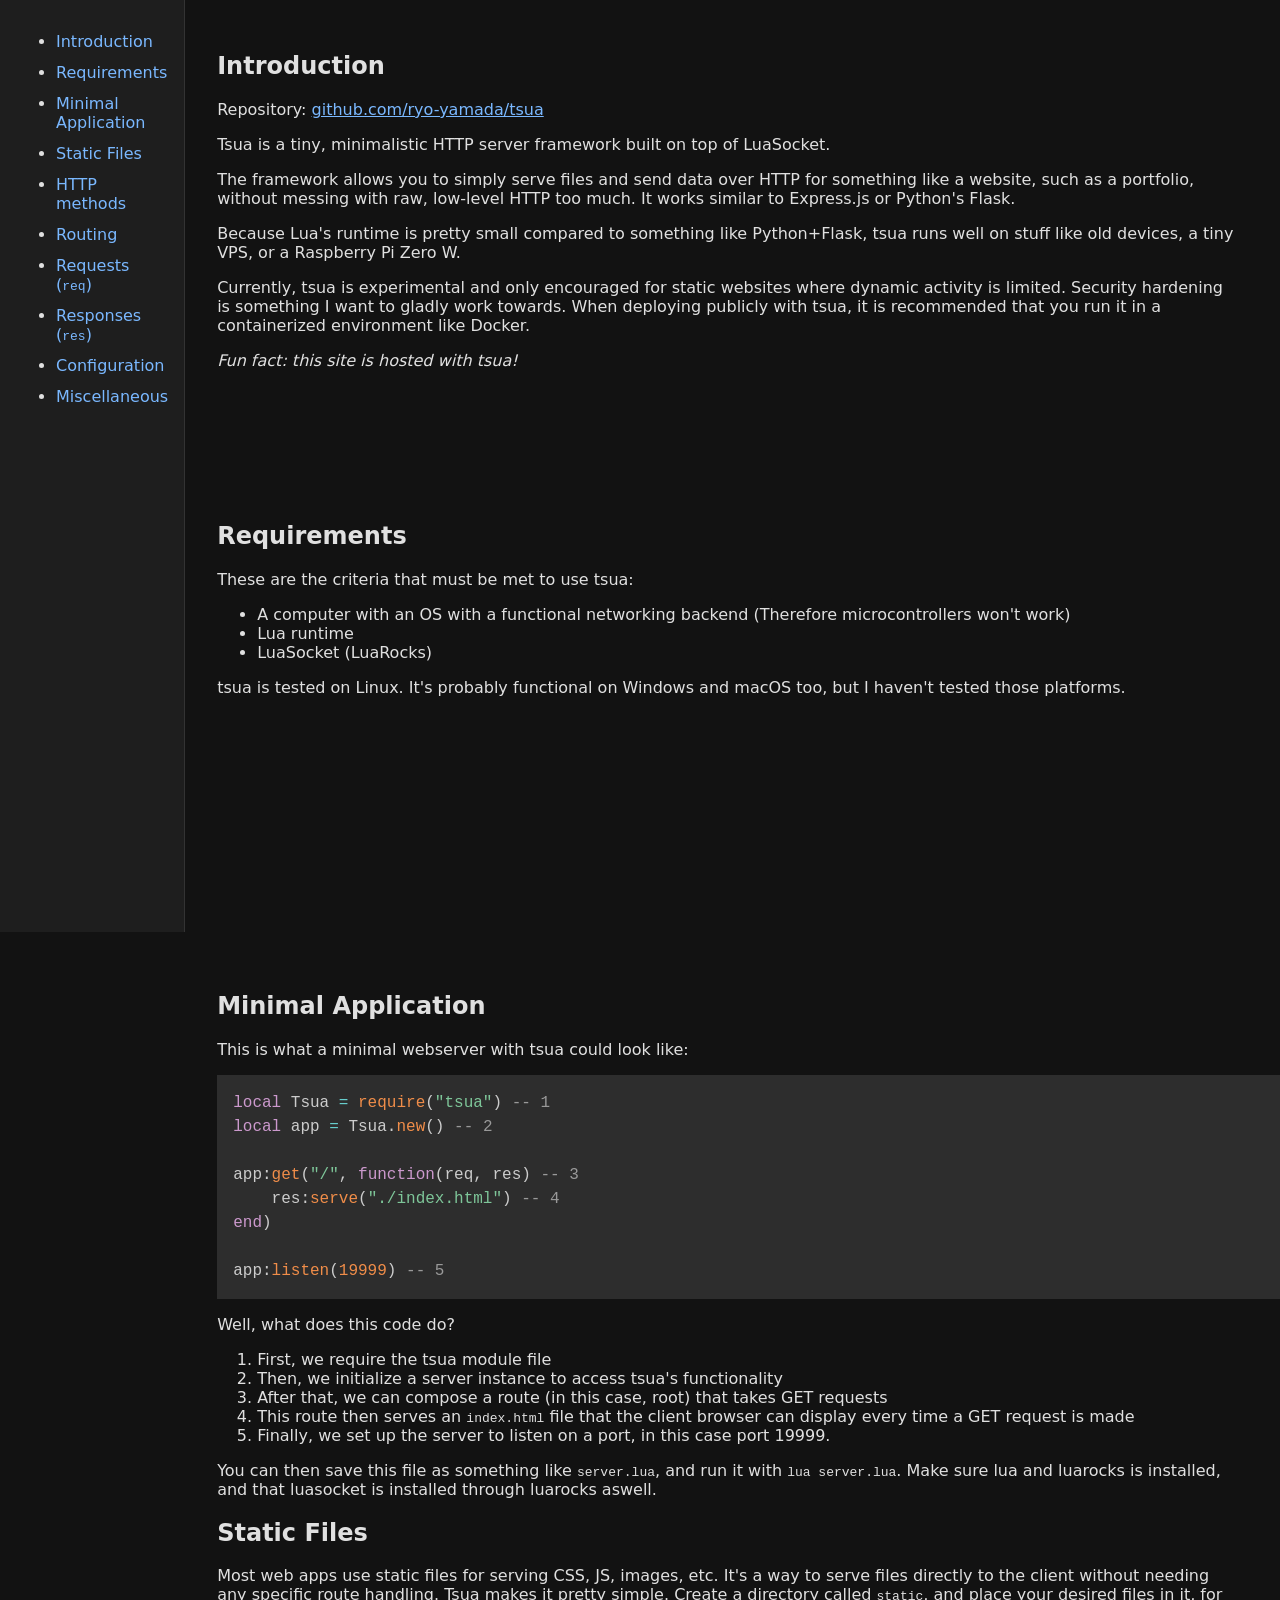
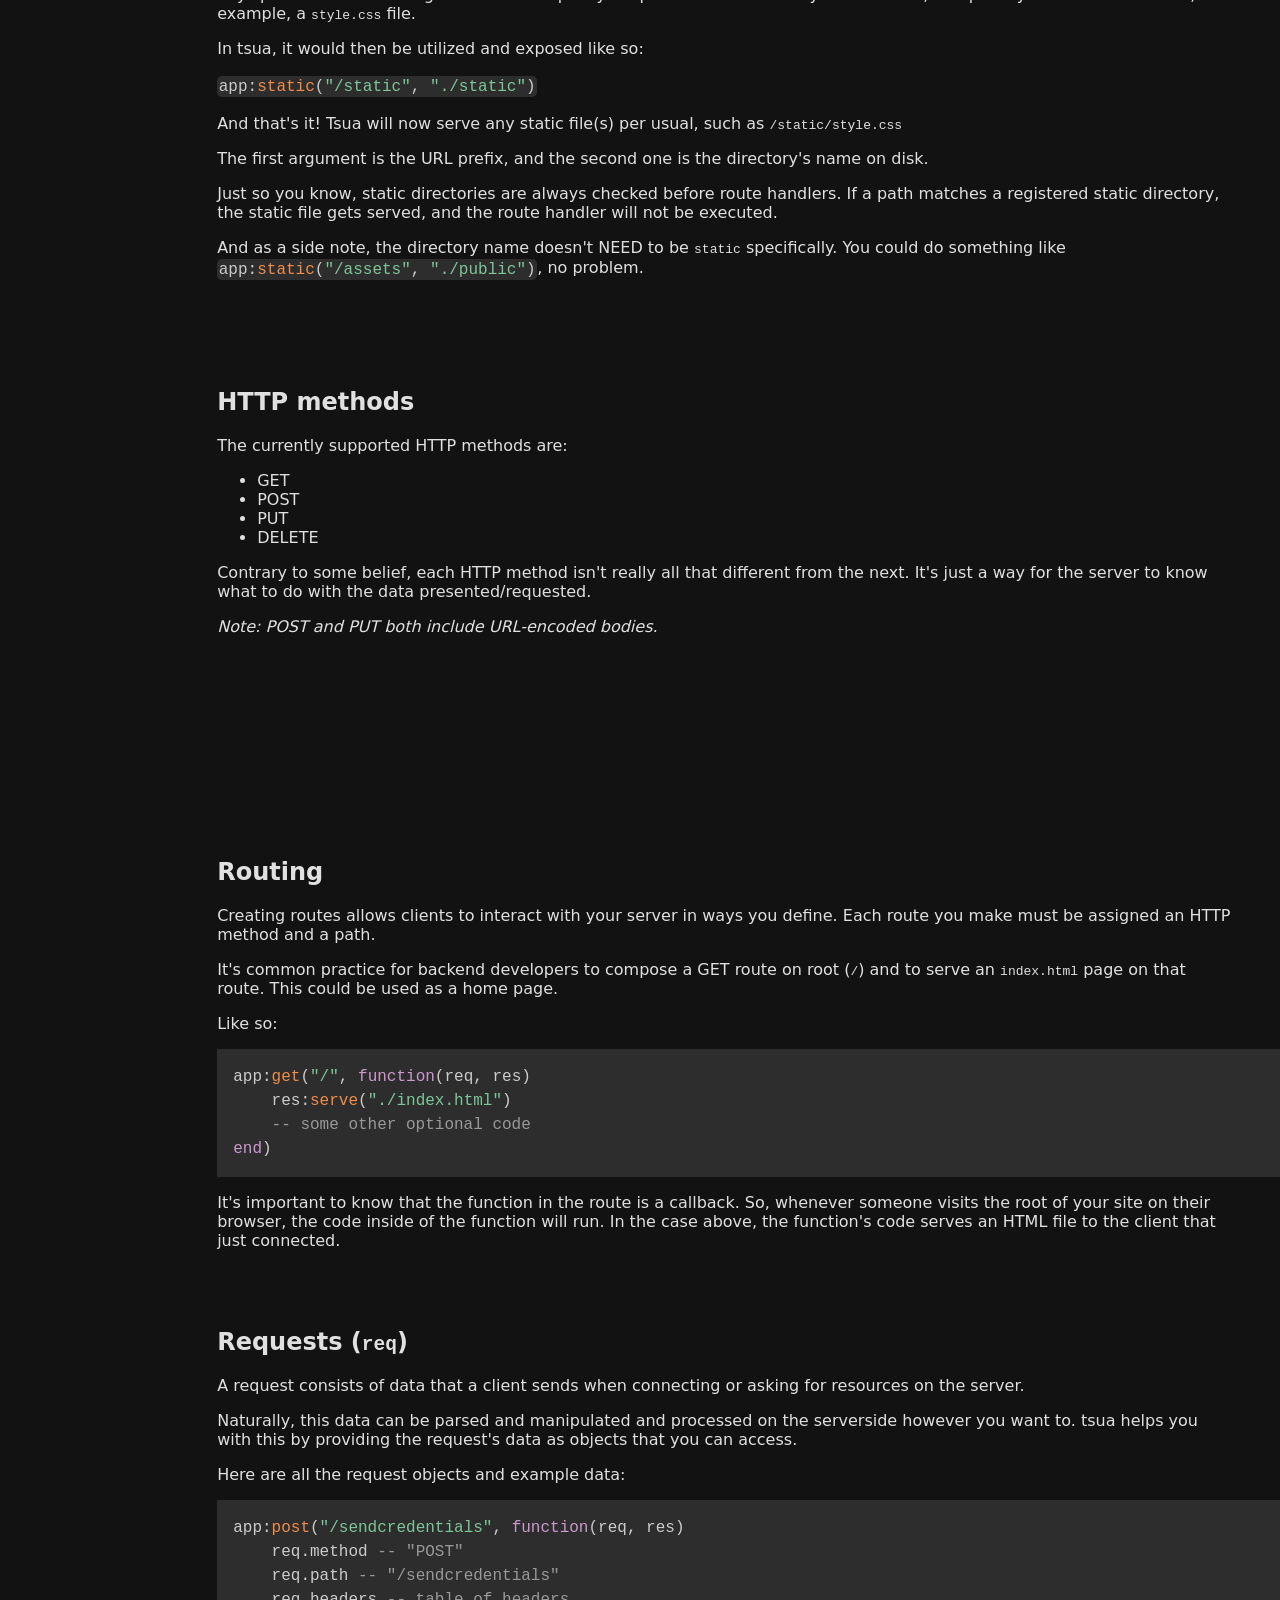
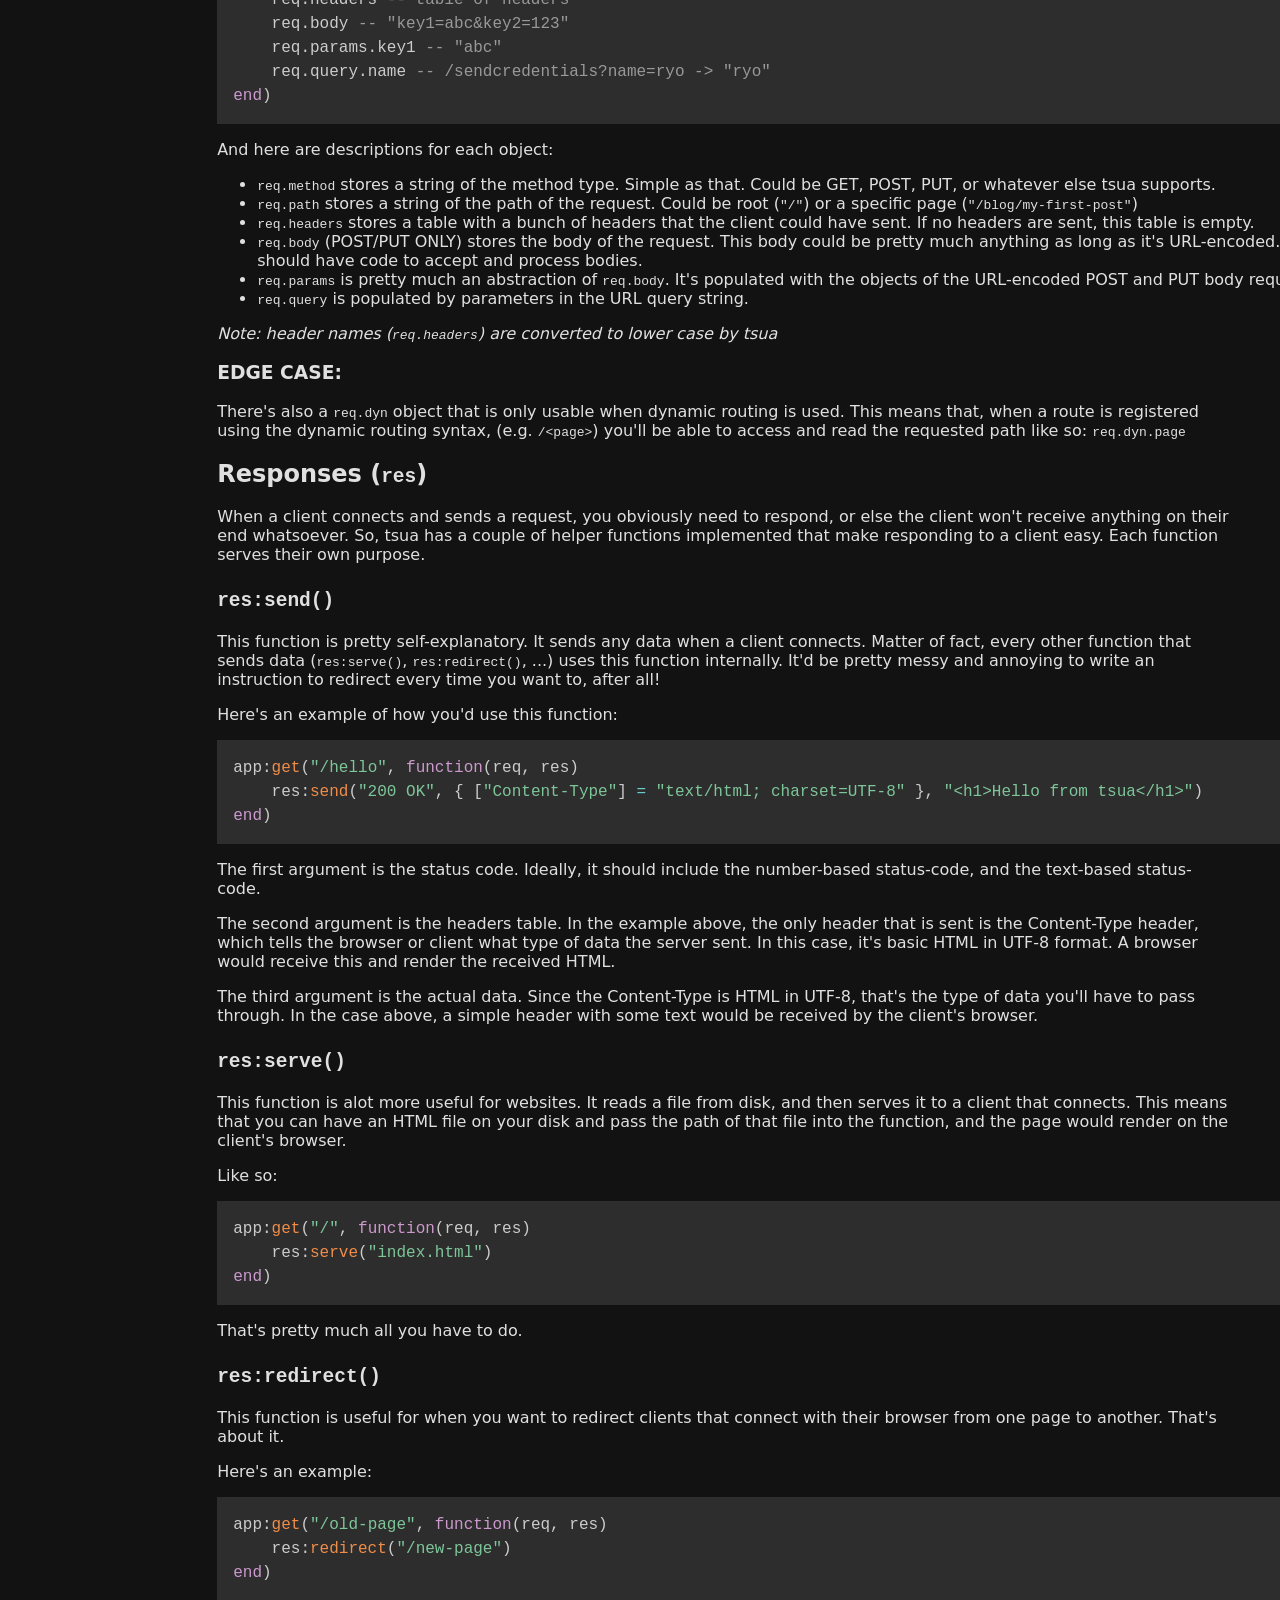
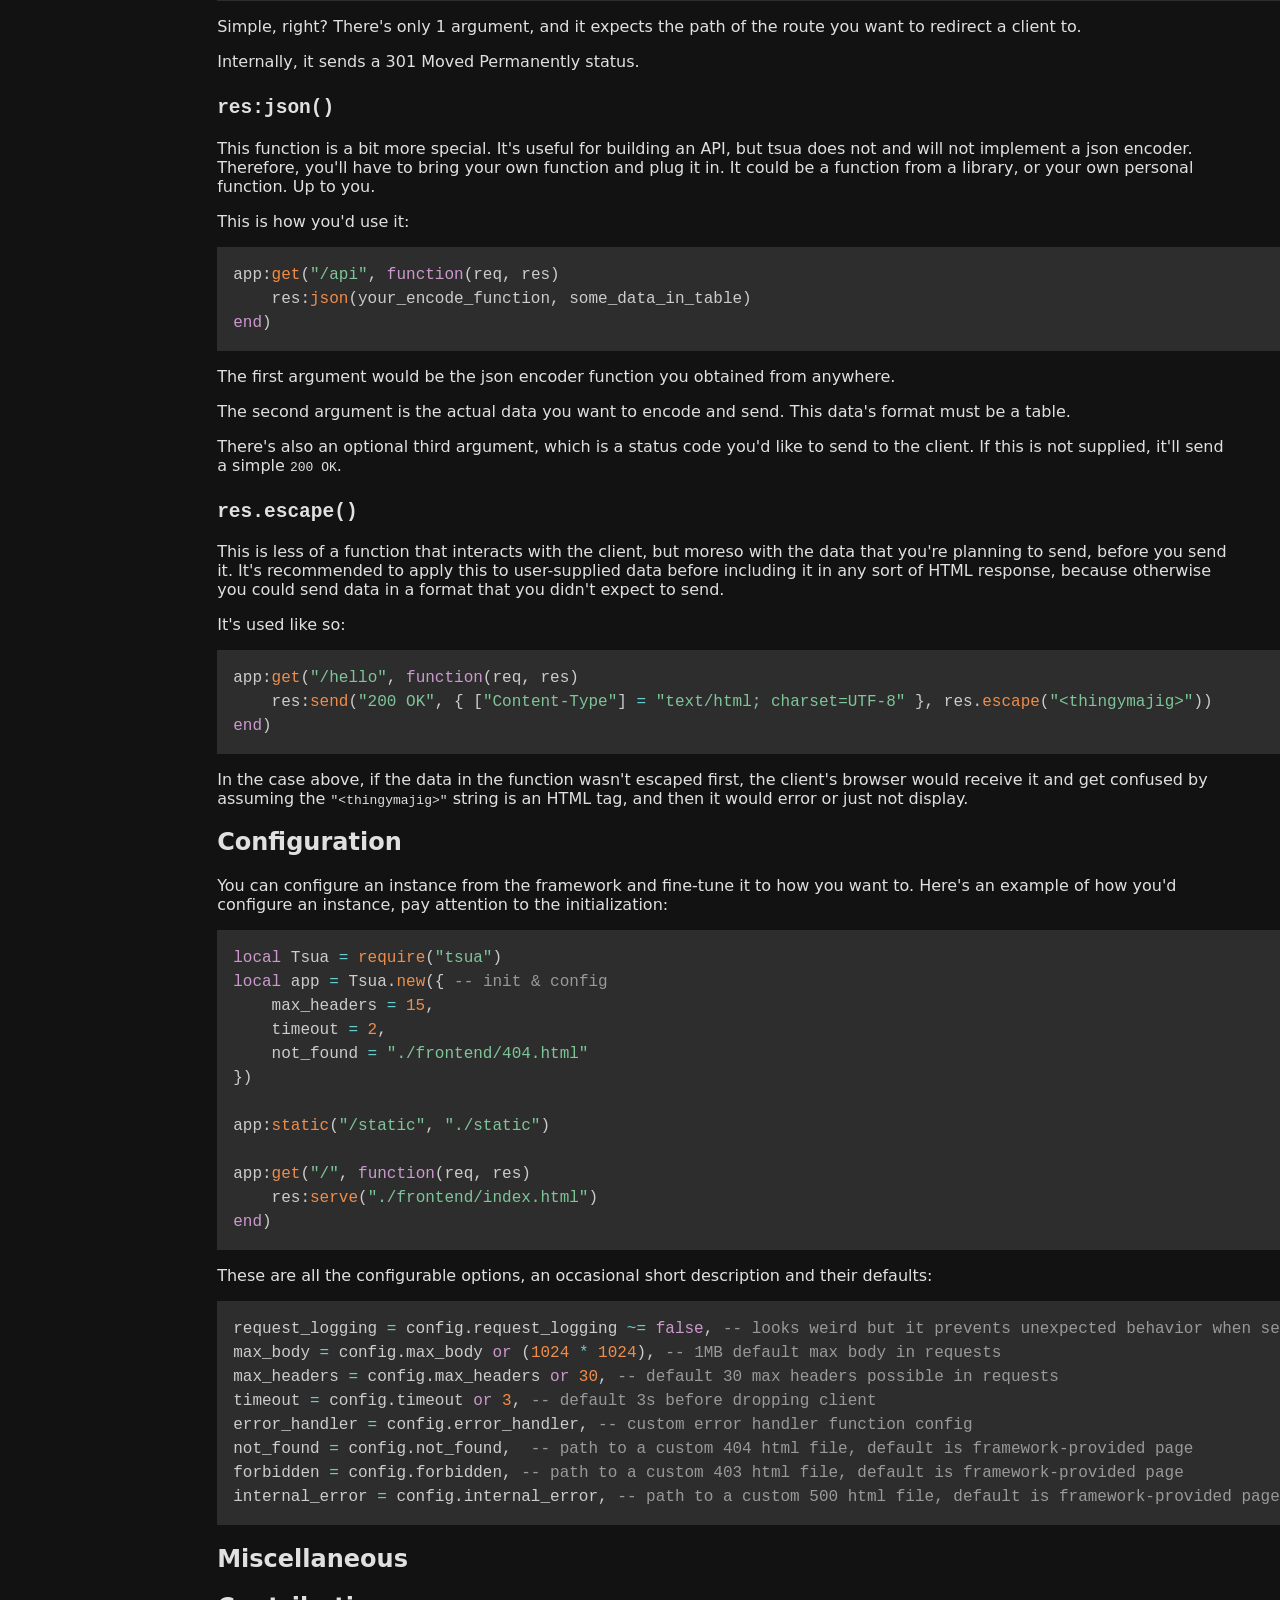
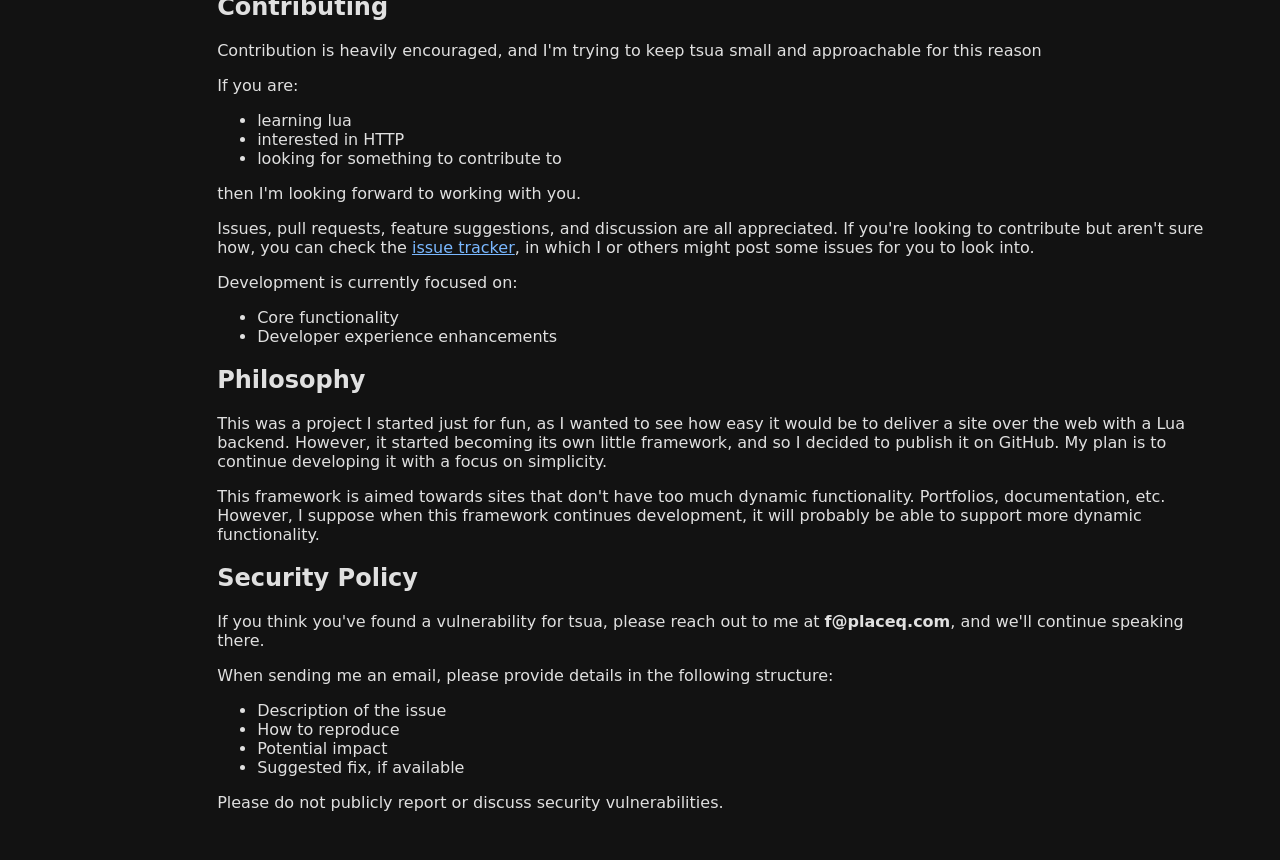
<file: docs/docs.html>
<!-- tsua.neptunus.cc -->

<!DOCTYPE html>
<html>
<head>
    <style>
        body { margin: 0; display: flex; font-family: system-ui, sans-serif; background: #121212; color: #e0e0e0; }
        nav { width: 200px; height: 100vh; background: #1e1e1e; padding: 1rem; position: sticky; top: 0; border-right: 1px solid #333; }
        nav a { display: block; margin-bottom: 0.75rem; text-decoration: none; }
        a { color: #7ab8ff; }
        a:hover { color: #a8d1ff; }
        main { padding: 2rem; flex: 1; }
        section { min-height: 50vh; }
        p { max-width: 100ch; }
    </style>

    <link rel="stylesheet" href="style/prism.css">
    <script src="style/prism.js"></script>
    <script src="style/prism-lua.js"></script>

    <meta charset="utf-8" />
    <meta name="viewport" content="width=device-width,initial-scale=1" />

    <title>Documentation - tsua</title>
</head>
<body>
    <nav> <!-- sidebar -->
        <ul>
            <li><a href="#intro">Introduction</a></li>
            <li><a href="#requirements">Requirements</a></li>
            <li><a href="#minimal-application">Minimal Application</a></li>
            <li><a href="#static-files">Static Files</a></li>
            <li><a href="#methods">HTTP methods</a></li>
            <li><a href="#routing">Routing</a></li>
            <li><a href="#requests">Requests (<code>req</code>)</a></li>
            <li><a href="#responses">Responses (<code>res</code>)</a></li>
            <li><a href="#config">Configuration</a></li>
            <li><a href="#misc">Miscellaneous</a></li>
        </ul>
    </nav>

    <main>
        <section id="intro">
            <h1>Introduction</h1>
            <p>Repository: <a href="https://github.com/ryo-yamada/tsua">github.com/ryo-yamada/tsua</a></p>
                <p>Tsua is a tiny, minimalistic HTTP server framework built on top of LuaSocket.</p>
                <p>The framework allows you to simply serve files and send data over HTTP for something like a website, such as a portfolio, without messing with raw, low-level HTTP too much. It works similar to Express.js or Python's Flask.</p>
                <p>Because Lua's runtime is pretty small compared to something like Python+Flask, tsua runs well on stuff like old devices, a tiny VPS, or a Raspberry Pi Zero W.</p>
                <p>Currently, tsua is experimental and only encouraged for static websites where dynamic activity is limited. Security hardening is something I want to gladly work towards. When deploying publicly with tsua, it is recommended that you run it in a containerized environment like Docker.</p>
                <p><i>Fun fact: this site is hosted with tsua!</i></p>
        </section>

        <section id="requirements">
            <h1>Requirements</h1>
                <p>These are the criteria that must be met to use tsua:</p>
                <ul>
                    <li>A computer with an OS with a functional networking backend (Therefore microcontrollers won't work)</li>
                    <li>Lua runtime</li>
                    <li>LuaSocket (LuaRocks)</li>
                </ul>
                tsua is tested on Linux. It's probably functional on Windows and macOS too, but I haven't tested those platforms.
        </section>

        <section id="minimal-application">
            <h1>Minimal Application</h1>
                <p>This is what a minimal webserver with tsua could look like:</p>
                <pre><code class="language-lua">local Tsua = require("tsua") -- 1
local app = Tsua.new() -- 2

app:get("/", function(req, res) -- 3
    res:serve("./index.html") -- 4
end)

app:listen(19999) -- 5</code></pre>
                <p>Well, what does this code do?</p>
                <ol>
                    <li>First, we require the tsua module file</li>
                    <li>Then, we initialize a server instance to access tsua's functionality</li>
                    <li>After that, we can compose a route (in this case, root) that takes GET requests</li>
                    <li>This route then serves an <code>index.html</code> file that the client browser can display every time a GET request is made</li>
                    <li>Finally, we set up the server to listen on a port, in this case port 19999.</li>
                </ol>
                <p>You can then save this file as something like <code>server.lua</code>, and run it with <code>lua server.lua</code>. Make sure lua and luarocks is installed, and that luasocket is installed through luarocks aswell.</p>
        </section>

        <section id="static-files">
            <h1>Static Files</h1>
                <p>Most web apps use static files for serving CSS, JS, images, etc. It's a way to serve files directly to the client without needing any specific route handling. Tsua makes it pretty simple. Create a directory called <code>static</code>, and place your desired files in it, for example, a <code>style.css</code> file.</p>
                <p>In tsua, it would then be utilized and exposed like so:</p>
                <code class="language-lua">app:static("/static", "./static")</code>
                <p>And that's it! Tsua will now serve any static file(s) per usual, such as <code>/static/style.css</code></p>
                <p>The first argument is the URL prefix, and the second one is the directory's name on disk.</p>
                <p>Just so you know, static directories are always checked before route handlers. If a path matches a registered static directory, the static file gets served, and the route handler will not be executed.</p>
                <p>And as a side note, the directory name doesn't NEED to be <code>static</code> specifically. You could do something like <code class="language-lua">app:static("/assets", "./public")</code>, no problem.</p>
        </section>

        <section id="methods">
            <h1>HTTP methods</h1>
                <p>The currently supported HTTP methods are:</p>
                <ul>
                    <li>GET</li>
                    <li>POST</li>
                    <li>PUT</li>
                    <li>DELETE</li>
                </ul>
                <p>Contrary to some belief, each HTTP method isn't really all that different from the next. It's just a way for the server to know what to do with the data presented/requested.</p>
                <p><i>Note: POST and PUT both include URL-encoded bodies.</i></p>
        </section>

        <section id="routing">
            <h1>Routing</h1>
                <p>Creating routes allows clients to interact with your server in ways you define. Each route you make must be assigned an HTTP method and a path.</p>
                <p>It's common practice for backend developers to compose a GET route on root (<code>/</code>) and to serve an <code>index.html</code> page on that route. This could be used as a home page.</p>
                <p>Like so:</p>
                <pre><code class="language-lua">app:get("/", function(req, res)
    res:serve("./index.html")
    -- some other optional code
end)</code></pre>
                <p>It's important to know that the function in the route is a callback. So, whenever someone visits the root of your site on their browser, the code inside of the function will run. In the case above, the function's code serves an HTML file to the client that just connected.</p>
        </section>

        <section id="requests">
            <h1>Requests (<code>req</code>)</h1>
                <p>A request consists of data that a client sends when connecting or asking for resources on the server.</p>
                <p>Naturally, this data can be parsed and manipulated and processed on the serverside however you want to. tsua helps you with this by providing the request's data as objects that you can access.</p>
                <p>Here are all the request objects and example data:</p>
                <pre><code class="language-lua">app:post("/sendcredentials", function(req, res)
    req.method -- "POST"
    req.path -- "/sendcredentials"
    req.headers -- table of headers
    req.body -- "key1=abc&key2=123"
    req.params.key1 -- "abc"
    req.query.name -- /sendcredentials?name=ryo -> "ryo"
end)</code></pre>
                <p>And here are descriptions for each object:</p>
                <ul>
                    <li><code>req.method</code> stores a string of the method type. Simple as that. Could be GET, POST, PUT, or whatever else tsua supports.</li>
                    <li><code>req.path</code> stores a string of the path of the request. Could be root (<code>"/"</code>) or a specific page (<code>"/blog/my-first-post"</code>)</li>
                    <li><code>req.headers</code> stores a table with a bunch of headers that the client could have sent. If no headers are sent, this table is empty.</li>
                    <li><code>req.body</code> (POST/PUT ONLY) stores the body of the request. This body could be pretty much anything as long as it's URL-encoded. It should be noted that the server should have code to accept and process bodies.</li>
                    <li><code>req.params</code> is pretty much an abstraction of <code>req.body</code>. It's populated with the objects of the URL-encoded POST and PUT body requests.</li>
                    <li><code>req.query</code> is populated by parameters in the URL query string.</li>
                </ul>
                <p><i>Note: header names (<code>req.headers</code>) are converted to lower case by tsua</i></p>
                <h3>EDGE CASE:</h3>
                <p>There's also a <code>req.dyn</code> object that is only usable when dynamic routing is used. This means that, when a route is registered using the dynamic routing syntax, (e.g. <code>/&lt;page&gt;</code>) you'll be able to access and read the requested path like so: <code>req.dyn.page</code></p>
        </section>

        <section id="responses">
            <h1>Responses (<code>res</code>)</h1>
                <p>When a client connects and sends a request, you obviously need to respond, or else the client won't receive anything on their end whatsoever. So, tsua has a couple of helper functions implemented that make responding to a client easy. Each function serves their own purpose.</p>
                <h2 id="res-send"><code>res:send()</code></h2>
                    <p>This function is pretty self-explanatory. It sends any data when a client connects. Matter of fact, every other function that sends data (<code>res:serve()</code>, <code>res:redirect()</code>, ...) uses this function internally. It'd be pretty messy and annoying to write an instruction to redirect every time you want to, after all!</p>
                    <p>Here's an example of how you'd use this function:</p>
                    <pre><code class="language-lua">app:get("/hello", function(req, res)
    res:send("200 OK", { ["Content-Type"] = "text/html; charset=UTF-8" }, "&lt;h1&gt;Hello from tsua&lt;/h1&gt;")
end)</code></pre>
                    <p>The first argument is the status code. Ideally, it should include the number-based status-code, and the text-based status-code.</p>
                    <p>The second argument is the headers table. In the example above, the only header that is sent is the Content-Type header, which tells the browser or client what type of data the server sent. In this case, it's basic HTML in UTF-8 format. A browser would receive this and render the received HTML.</p>
                    <p>The third argument is the actual data. Since the Content-Type is HTML in UTF-8, that's the type of data you'll have to pass through. In the case above, a simple header with some text would be received by the client's browser.</p>
                <h2 id="res-serve"><code>res:serve()</code></h2>
                    <p>This function is alot more useful for websites. It reads a file from disk, and then serves it to a client that connects. This means that you can have an HTML file on your disk and pass the path of that file into the function, and the page would render on the client's browser.</p>
                    <p>Like so:</p>
                    <pre><code class="language-lua">app:get("/", function(req, res)
    res:serve("index.html")
end)</code></pre>
                    <p>That's pretty much all you have to do.</p>
                <h2 id="res-redirect"><code>res:redirect()</code></h2>
                    <p>This function is useful for when you want to redirect clients that connect with their browser from one page to another. That's about it.</p>
                    <p>Here's an example:</p>
                    <pre><code class="language-lua">app:get("/old-page", function(req, res)
    res:redirect("/new-page")
end)</code></pre>
                    <p>Simple, right? There's only 1 argument, and it expects the path of the route you want to redirect a client to.</p>
                    <p>Internally, it sends a 301 Moved Permanently status.</p>
                <h2 id="res-json"><code>res:json()</code></h2>
                    <p>This function is a bit more special. It's useful for building an API, but tsua does not and will not implement a json encoder. Therefore, you'll have to bring your own function and plug it in. It could be a function from a library, or your own personal function. Up to you.</p>
                    <p>This is how you'd use it:</p>
                    <pre><code class="language-lua">app:get("/api", function(req, res)
    res:json(your_encode_function, some_data_in_table)
end)</code></pre>
                    <p>The first argument would be the json encoder function you obtained from anywhere.</p>
                    <p>The second argument is the actual data you want to encode and send. This data's format must be a table.</p>
                    <p>There's also an optional third argument, which is a status code you'd like to send to the client. If this is not supplied, it'll send a simple <code>200 OK</code>.</p>
                <h2 id="res-escape"><code>res.escape()</code></h2>
                    <p>This is less of a function that interacts with the client, but moreso with the data that you're planning to send, before you send it. It's recommended to apply this to user-supplied data before including it in any sort of HTML response, because otherwise you could send data in a format that you didn't expect to send.</p>
                    <p>It's used like so:</p>
                    <pre><code class="language-lua">app:get("/hello", function(req, res)
    res:send("200 OK", { ["Content-Type"] = "text/html; charset=UTF-8" }, res.escape("&lt;thingymajig&gt;"))
end)</code></pre>
                    <p>In the case above, if the data in the function wasn't escaped first, the client's browser would receive it and get confused by assuming the <code>"&lt;thingymajig&gt;"</code> string is an HTML tag, and then it would error or just not display.</p>
        </section>

        <section id="config">
            <h1>Configuration</h1>
                <p>You can configure an instance from the framework and fine-tune it to how you want to. Here's an example of how you'd configure an instance, pay attention to the initialization:</p>
                <pre><code class="language-lua">local Tsua = require("tsua")
local app = Tsua.new({ -- init & config
    max_headers = 15,
    timeout = 2,
    not_found = "./frontend/404.html"
})

app:static("/static", "./static")

app:get("/", function(req, res)
    res:serve("./frontend/index.html")
end)</code></pre>
                <p>These are all the configurable options, an occasional short description and their defaults:</p>
                <pre><code class="language-lua">request_logging = config.request_logging ~= false, -- looks weird but it prevents unexpected behavior when setting a config, default is true
max_body = config.max_body or (1024 * 1024), -- 1MB default max body in requests
max_headers = config.max_headers or 30, -- default 30 max headers possible in requests
timeout = config.timeout or 3, -- default 3s before dropping client
error_handler = config.error_handler, -- custom error handler function config
not_found = config.not_found,  -- path to a custom 404 html file, default is framework-provided page
forbidden = config.forbidden, -- path to a custom 403 html file, default is framework-provided page
internal_error = config.internal_error, -- path to a custom 500 html file, default is framework-provided page</code></pre>
        </section>

        <section id="misc">
            <h1>Miscellaneous</h1>
            <h2 id="contributing">Contributing</h2>
                <p>Contribution is heavily encouraged, and I'm trying to keep tsua small and approachable for this reason</p>
                <p>If you are:</p>
                <ul>
                    <li>learning lua</li>
                    <li>interested in HTTP</li>
                    <li>looking for something to contribute to</li>
                </ul>
                <p>then I'm looking forward to working with you.</p>
                <p>Issues, pull requests, feature suggestions, and discussion are all appreciated. If you're looking to contribute but aren't sure how, you can check the <a href="https://github.com/ryo-yamada/tsua/issues">issue tracker</a>, in which I or others might post some issues for you to look into.</p>
                <p>Development is currently focused on:</p>
                <ul>
                    <li>Core functionality</li>
                    <li>Developer experience enhancements</li>
                </ul>
            <h2 id="philosophy">Philosophy</h2>
                <p>This was a project I started just for fun, as I wanted to see how easy it would be to deliver a site over the web with a Lua backend. However, it started becoming its own little framework, and so I decided to publish it on GitHub. My plan is to continue developing it with a focus on simplicity.</p>
                <p>This framework is aimed towards sites that don't have too much dynamic functionality. Portfolios, documentation, etc. However, I suppose when this framework continues development, it will probably be able to support more dynamic functionality.</p>
            <h2 id="security">Security Policy</h2>
                <p>If you think you've found a vulnerability for tsua, please reach out to me at <b>f@placeq.com</b>, and we'll continue speaking there.</p>
                <p>When sending me an email, please provide details in the following structure:</p>
                <ul>
                    <li>Description of the issue</li>
                    <li>How to reproduce</li>
                    <li>Potential impact</li>
                    <li>Suggested fix, if available</li>
                </ul>
                <p>Please do not publicly report or discuss security vulnerabilities.</p>
        </section>
    </main>
</body>
</html>
</file>
<file: docs/style/prism.css>
code[class*=language-],pre[class*=language-]{color:#ccc;background:0 0;font-family:Consolas,Monaco,'Andale Mono','Ubuntu Mono',monospace;font-size:1em;text-align:left;white-space:pre;word-spacing:normal;word-break:normal;word-wrap:normal;line-height:1.5;-moz-tab-size:4;-o-tab-size:4;tab-size:4;-webkit-hyphens:none;-moz-hyphens:none;-ms-hyphens:none;hyphens:none}pre[class*=language-]{padding:1em;margin:.5em 0;overflow:auto}:not(pre)>code[class*=language-],pre[class*=language-]{background:#2d2d2d}:not(pre)>code[class*=language-]{padding:.1em;border-radius:.3em;white-space:normal}.token.block-comment,.token.cdata,.token.comment,.token.doctype,.token.prolog{color:#999}.token.punctuation{color:#ccc}.token.attr-name,.token.deleted,.token.namespace,.token.tag{color:#e2777a}.token.function-name{color:#6196cc}.token.boolean,.token.function,.token.number{color:#f08d49}.token.class-name,.token.constant,.token.property,.token.symbol{color:#f8c555}.token.atrule,.token.builtin,.token.important,.token.keyword,.token.selector{color:#cc99cd}.token.attr-value,.token.char,.token.regex,.token.string,.token.variable{color:#7ec699}.token.entity,.token.operator,.token.url{color:#67cdcc}.token.bold,.token.important{font-weight:700}.token.italic{font-style:italic}.token.entity{cursor:help}.token.inserted{color:green}
</file>
